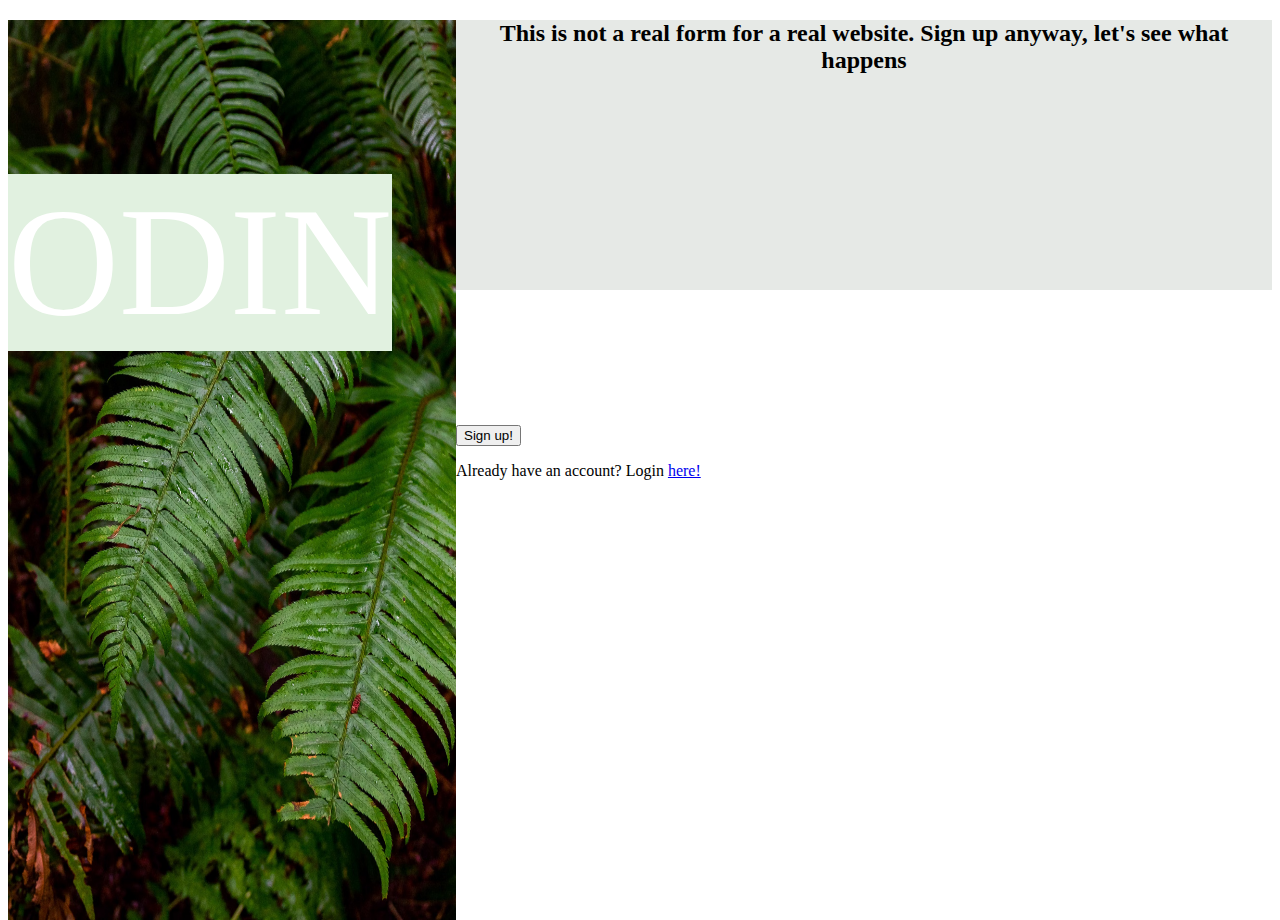
<file: html-boilerplate/odin/index.html>
<!DOCTYPE html>
<html lang="en">
<head>
    <meta charset="UTF-8">
    <meta name="viewport" content="width=device-width, initial-scale=1.0">
    <title>Form test</title>
    <link rel="stylesheet" href="./style.css">
</head>
<body>

<div class="odin">
    <img class="sidebar" src="./pic.avif" alt="a closeup fern">
    <p class="od">ODIN</p>
</div>

<div class="header">
    <h2 class="headerText">This is not a real form for a real website.  Sign up anyway, let's see what happens </h2>
</div>

<form>
    <fieldset class="form">
        <legend>Let's do this!</legend>
        
        <label for="firstName">First Name </label>
        <input type="text" id="firstName" name="firstName" placeholder="Chris">

        <label for="lastName">Last Name</label>
        <input type="text" id="lastName" name="lastName" placeholder="Fedosick">

        <br>
        <br>

        <label for="email">email</label>
        <input type="email" id="email" name="email">

        <label for="phone">Phone Number</label>
        <input type="tel" id="phone" name="phone">

        <br>
        <br>
        
        <label for="password">password</label>
        <input type="password" id="password" name="password" required minlength="8">

        <label for="confirmPass">Confirm password</label>
        <input type="password" id="confirmPass" name="confirmPass" required minlength="8">

    </fieldset>
</form>

<button type="button" class="button">Sign up!</button>

<p class="footer"> Already have an account? Login <a href="https://www.google.com" class="login">here!</a> </p>

</body>
</html>
</file>
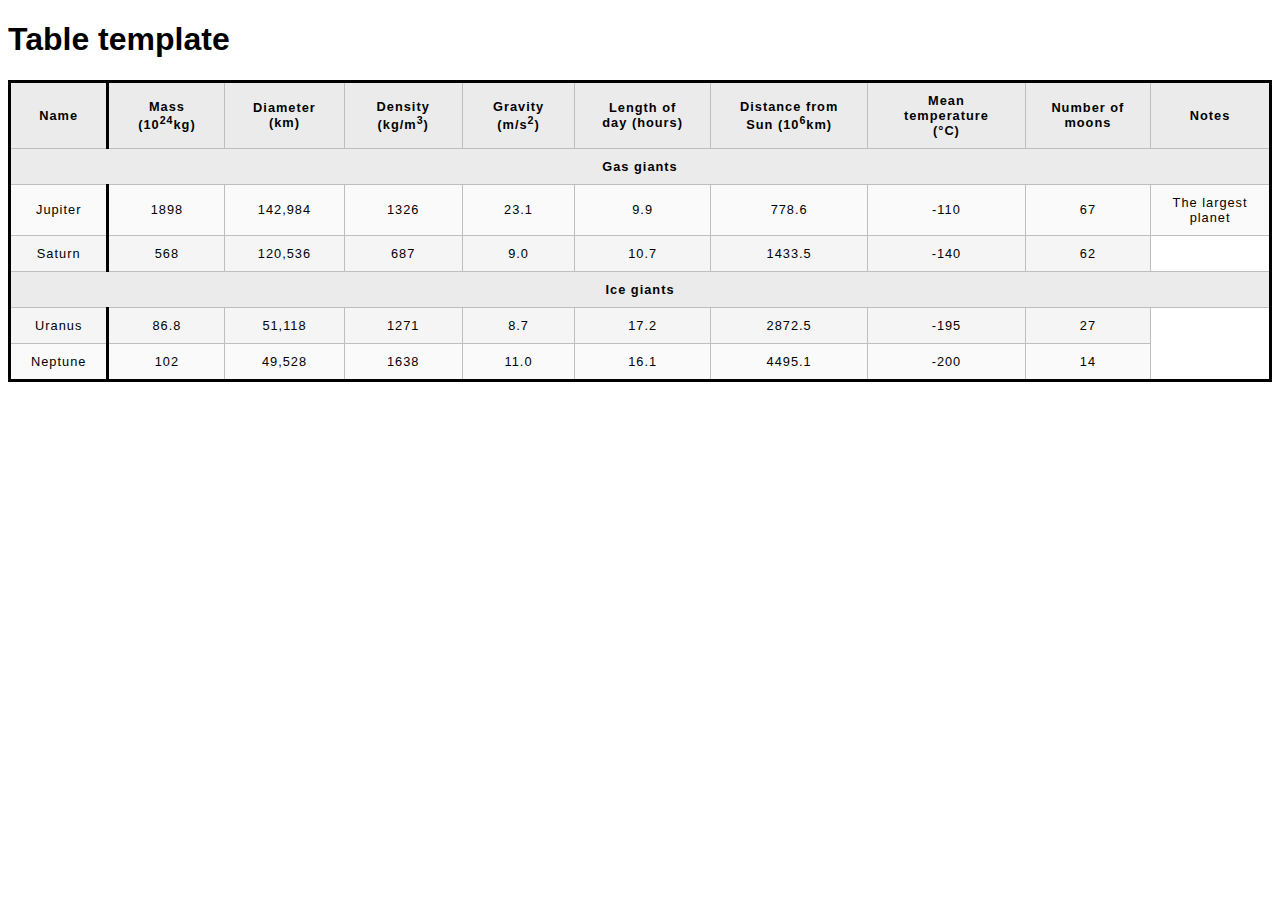
<file: odin/html/index.html>
<!DOCTYPE html>
<html lang="en">
  <head>
    <meta charset="utf-8">
    <meta name="viewport" content="width=device-width">
    <title>Table template</title>
    <link href="minimal-table.css" rel="stylesheet" type="text/css">
  </head>
  <body>
    <h1>Table template</h1>
    <div>
        <table style="border: black solid">
          <colgroup>
            <col style="border: black solid">
          </colgroup>
            <tr>
                <th>Name</th>
                <th>Mass (10<sup>24</sup>kg)</th>
                <th>Diameter (km)</th>
                <th>Density (kg/m<sup>3</sup>)</th>
                <th>Gravity (m/s<sup>2</sup>)</th>
                <th>Length of day (hours)</th>
                <th>Distance from Sun (10<sup>6</sup>km)</th>
                <th>Mean temperature (°C)</th>
                <th>Number of moons</th>
                <th>Notes</th>
            </tr>
            <tr>
            <tr>
              <th colspan="10">Gas giants</th>
            </tr>
                <td>Jupiter</td>
                <td>1898</td>
                <td>142,984</td>
                <td>1326</td>
                <td>23.1</td>
                <td>9.9</td>
                <td>778.6</td>
                <td> -110</td>
                <td>67</td>
                <td>The largest planet</td>
            </tr>
            <tr>
              <td >Saturn</td>
              <td>  568</td>
              <td>  120,536</td>
              <td>  687</td>
              <td>  9.0</td>
              <td>  10.7</td>
              <td>  1433.5</td>
              <td>  -140</td>
              <td>  62</td>
            </tr>
                
            <tr>
              <th colspan="10">Ice giants</th>
            </tr>
            <tr>
              <td>Uranus</td>
              <td>86.8</td>
              <td>51,118</td>
              <td>1271</td>
              <td>8.7</td>
              <td>17.2</td>
              <td>2872.5</td>
              <td>-195</td>
              <td>27</td>
            </tr>
            <tr>
              <td>Neptune</td>
              <td>102</td>
              <td>49,528</td>
              <td>1638</td>
              <td>11.0</td>
              <td>16.1</td>
              <td>4495.1</td>
              <td>-200</td>
              <td>14</td>
            </tr>


                
                
                
              
            </tr>
        </table>
    </div>


  </body>
</html>
</file>
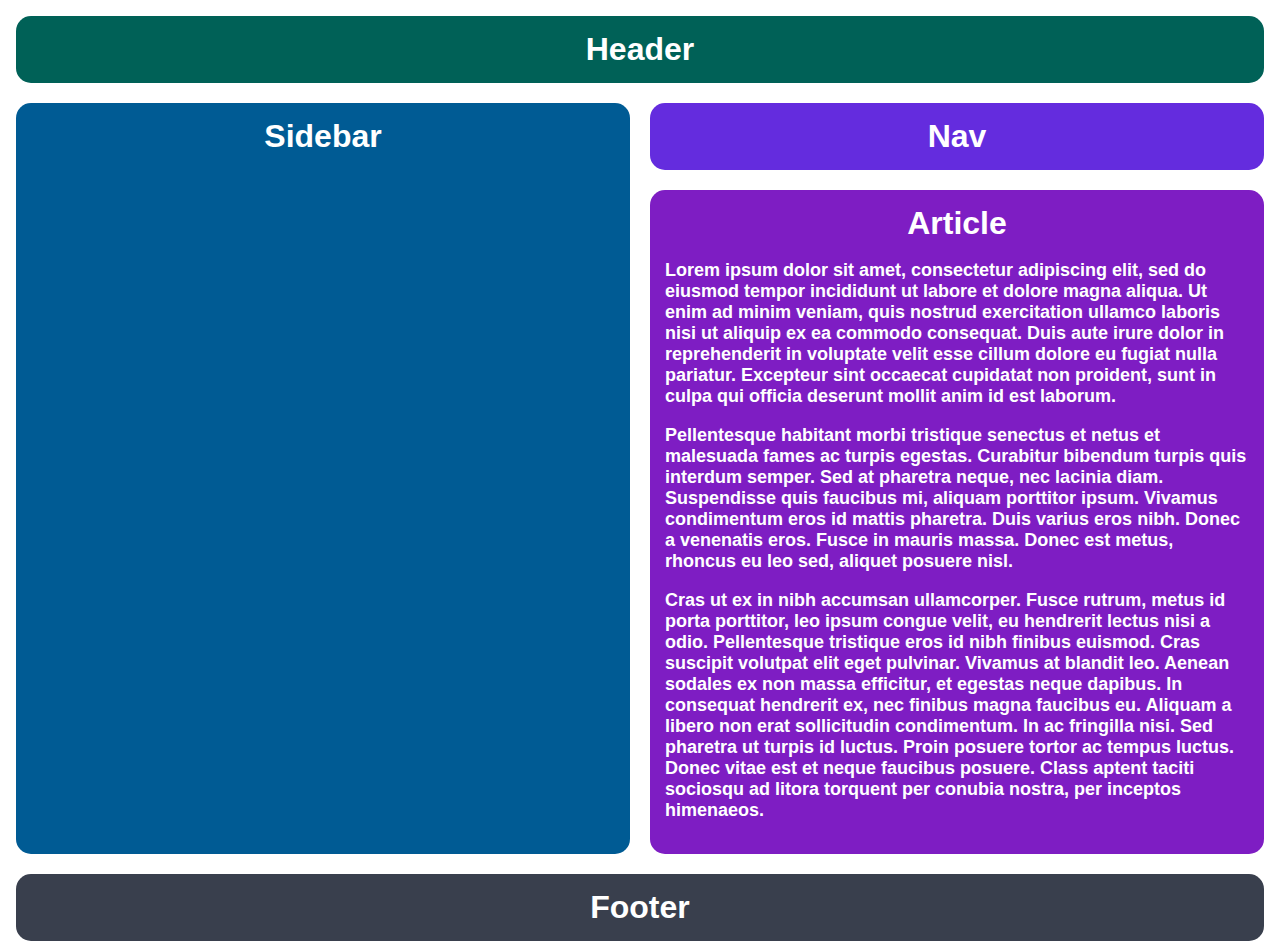
<file: html-boilerplate/odin/grid-01/index.html>
<!DOCTYPE html>
<html lang="en">
  <head>
    <meta charset="UTF-8">
    <meta http-equiv="X-UA-Compatible" content="IE=edge">
    <meta name="viewport" content="width=device-width, initial-scale=1.0">
    <title>The Holy Grail</title>
    <link rel="stylesheet" href="style.css">
  </head>
  <body>
    <div class="container">
      <div class="header">Header</div>
      <div class="sidebar">Sidebar</div>
      <div class="nav">Nav</div>
      <div class="article">Article
        <p>Lorem  ipsum dolor sit amet, consectetur adipiscing elit, sed do eiusmod tempor incididunt ut labore et dolore magna aliqua. Ut enim ad minim veniam, quis nostrud exercitation ullamco laboris nisi ut aliquip ex ea commodo consequat. Duis aute irure dolor in reprehenderit in voluptate velit esse cillum dolore eu fugiat nulla pariatur. Excepteur sint occaecat cupidatat non proident, sunt in culpa qui officia deserunt mollit anim id est laborum.</p>
        <p>Pellentesque habitant morbi tristique senectus et netus et malesuada fames ac turpis egestas. Curabitur bibendum turpis quis interdum semper. Sed at pharetra neque, nec lacinia diam. Suspendisse quis faucibus mi, aliquam porttitor ipsum. Vivamus condimentum eros id mattis pharetra. Duis varius eros nibh. Donec a venenatis eros. Fusce in mauris massa. Donec est metus, rhoncus eu leo sed, aliquet posuere nisl.</p>
        <p>Cras ut ex in nibh accumsan ullamcorper. Fusce rutrum, metus id porta porttitor, leo ipsum congue velit, eu hendrerit lectus nisi a odio. Pellentesque tristique eros id nibh finibus euismod. Cras suscipit volutpat elit eget pulvinar. Vivamus at blandit leo. Aenean sodales ex non massa efficitur, et egestas neque dapibus. In consequat hendrerit ex, nec finibus magna faucibus eu. Aliquam a libero non erat sollicitudin condimentum. In ac fringilla nisi. Sed pharetra ut turpis id luctus. Proin posuere tortor ac tempus luctus. Donec vitae est et neque faucibus posuere. Class aptent taciti sociosqu ad litora torquent per conubia nostra, per inceptos himenaeos.</p>
      </div>
      <div class="footer">Footer</div>
    </div>
  </body>
</html>
</file>
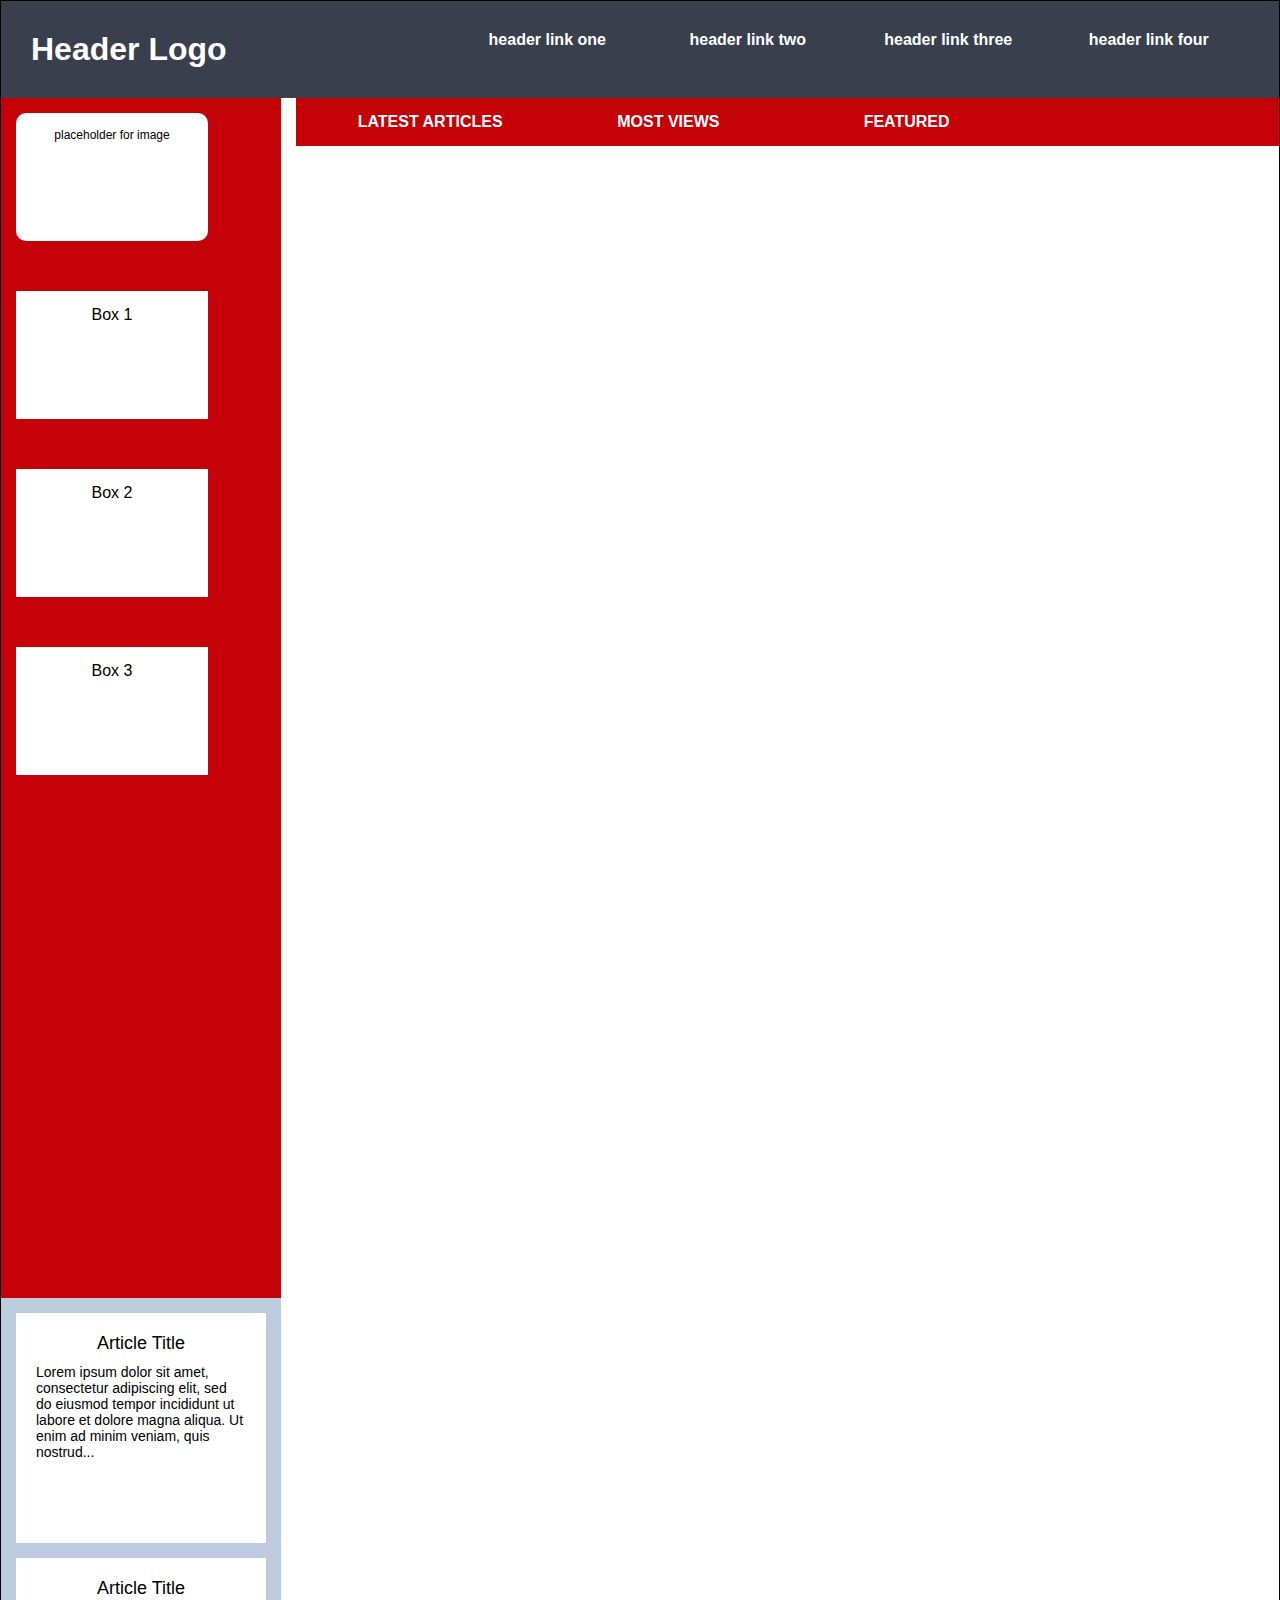
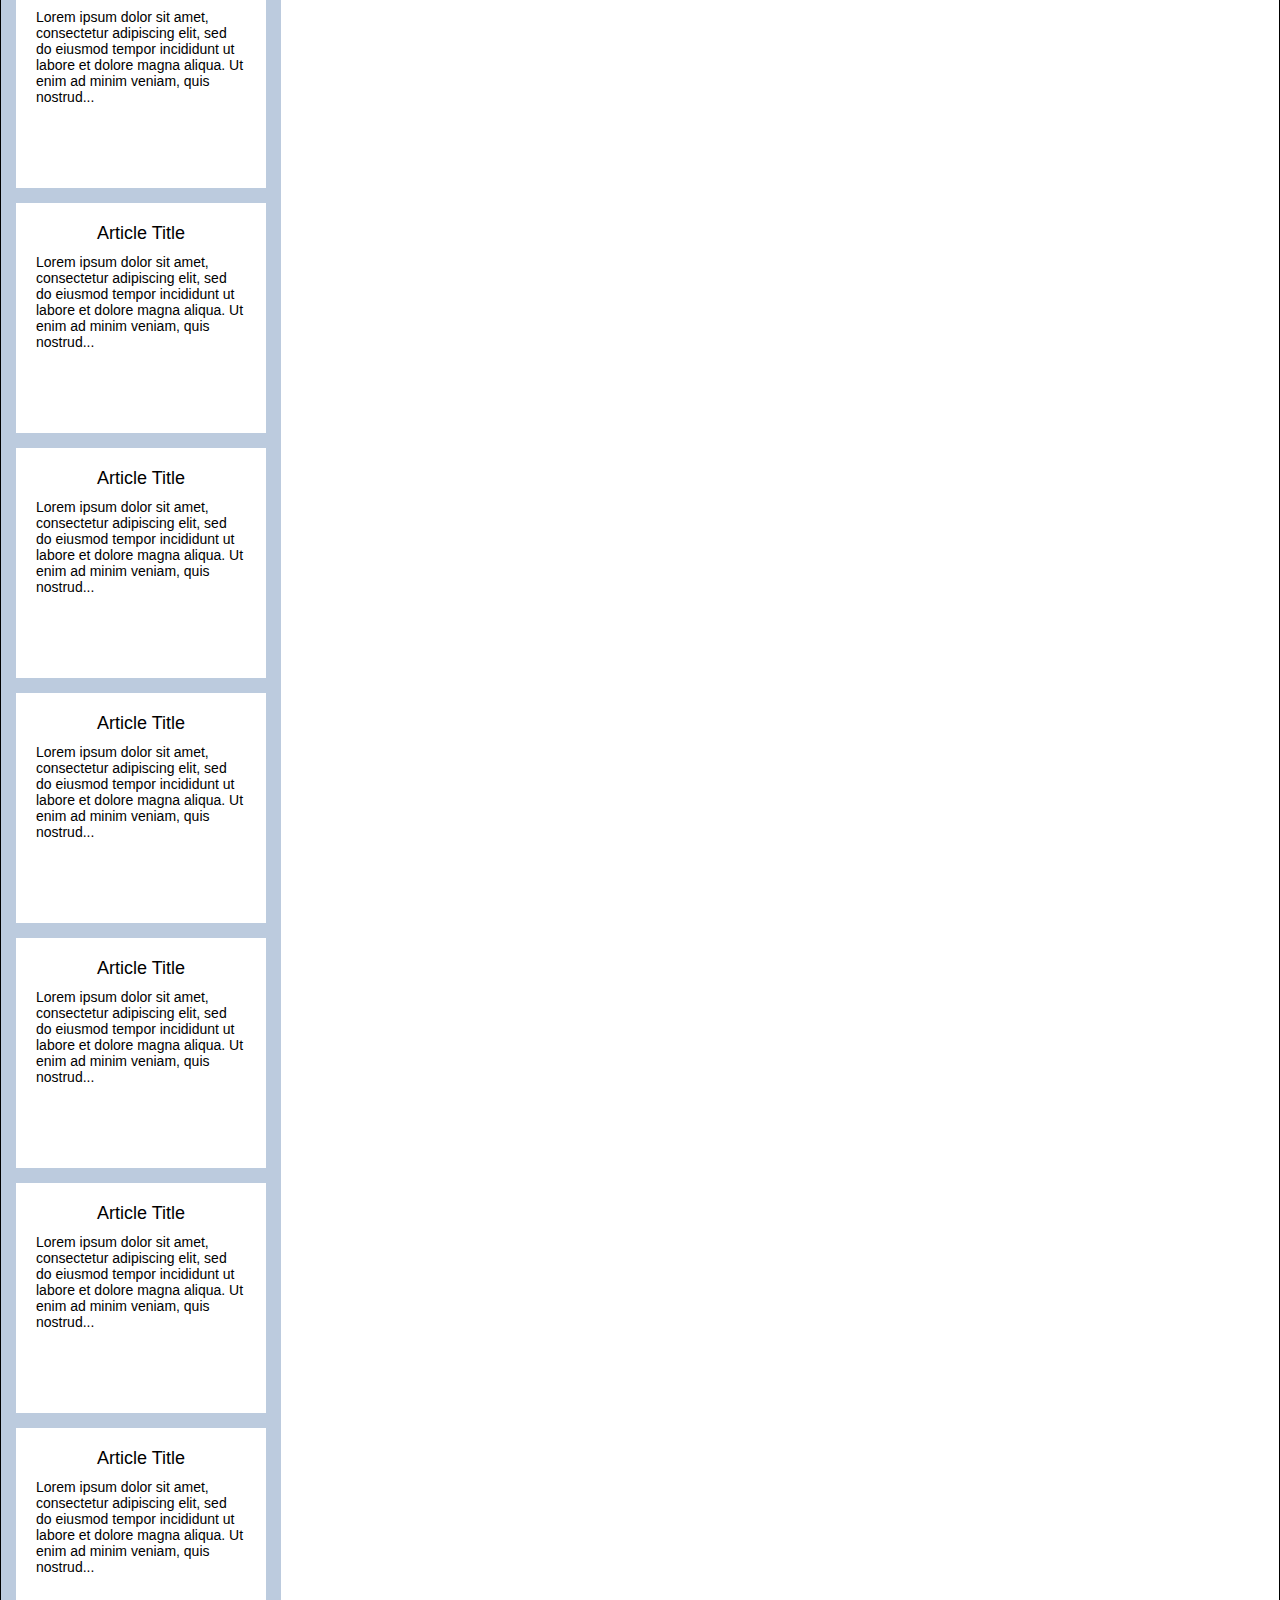
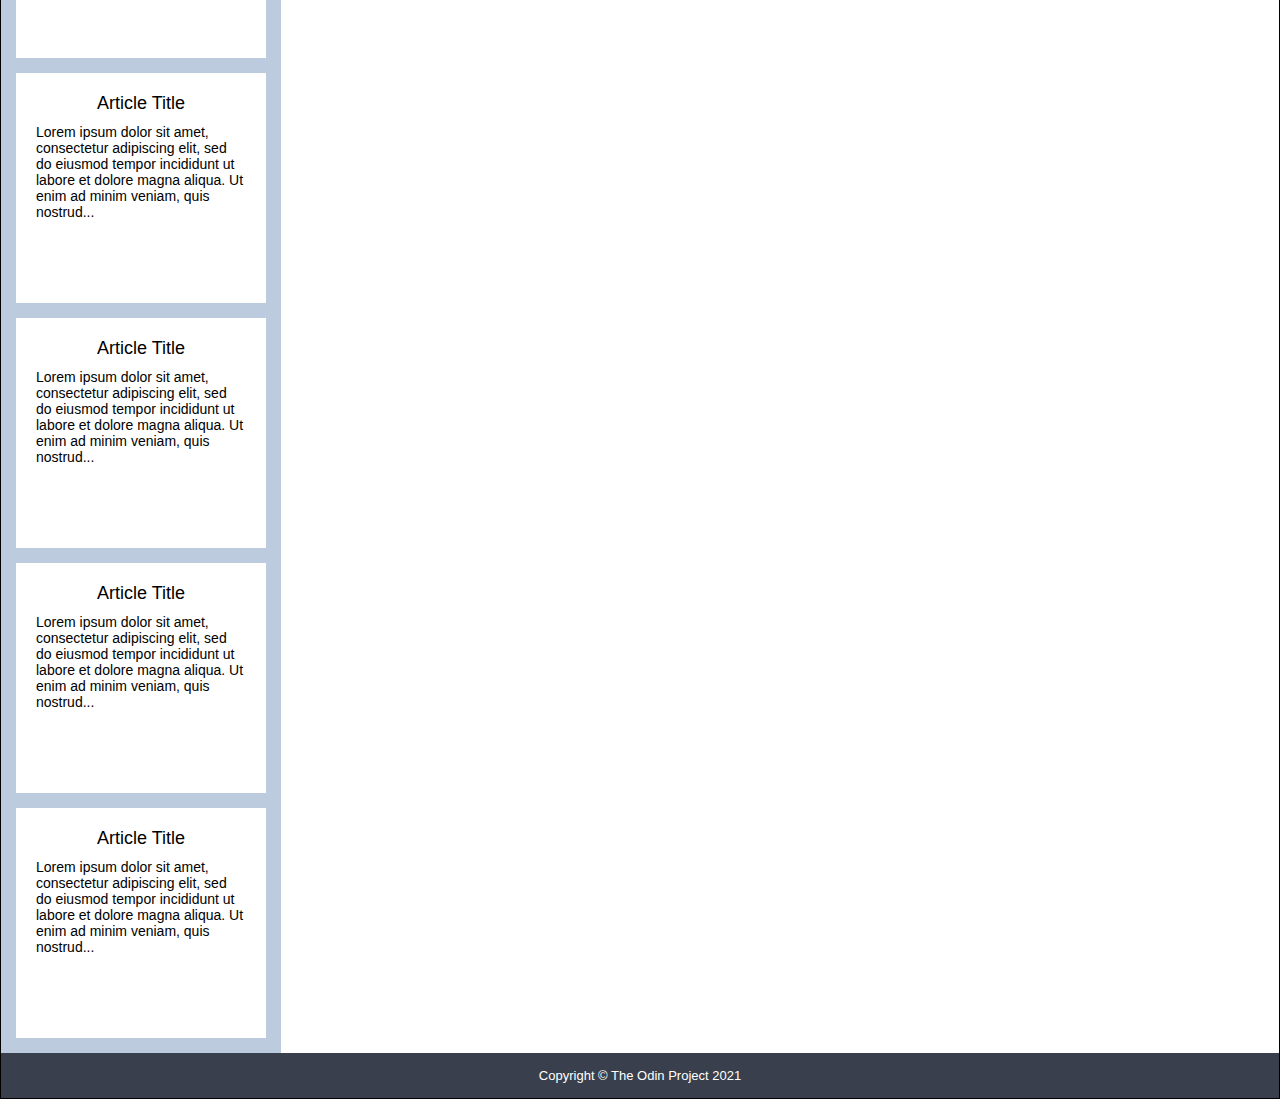
<file: html-boilerplate/odin/grid-03/index.html>
<!DOCTYPE html>
<html lang="en">
  <head>
    <meta charset="UTF-8">
    <meta http-equiv="X-UA-Compatible" content="IE=edge">
    <meta name="viewport" content="width=device-width, initial-scale=1.0">
    <title>Holy Grail Mockup</title>
    <link rel="stylesheet" href="style.css">
  </head>
  <body>
    <div class="container">

      <div class="header">
        <div class="logo">Header Logo</div>
        <div class="menu">
          <ul>
            <li>header link one</li>
            <li>header link two</li>
            <li>header link three</li>
            <li>header link four</li>
          </ul>
        </div>
      </div>

      <div class="sidebar">
        <div class="photo">
          <p>placeholder for image</p>    
        </div>
        <div class="side-content">Box 1
        </div>
        <div class="side-content">Box 2
        </div>
        <div class="side-content">Box 3
        </div>
      </div>

      <div class="nav">
        <ul>
          <li>Latest Articles</li>
          <li>Most Views</li>
          <li>Featured</li>
        </ul>
      </div>

      <div class="article">
        <div class="card">
          <p class="title">Article Title</p>
          <p>Lorem ipsum dolor sit amet, consectetur adipiscing elit, sed do eiusmod tempor incididunt ut labore et dolore magna aliqua. Ut enim ad minim veniam, quis nostrud...</p>
        </div>
        <div class="card">
          <p class="title">Article Title</p>
          <p>Lorem ipsum dolor sit amet, consectetur adipiscing elit, sed do eiusmod tempor incididunt ut labore et dolore magna aliqua. Ut enim ad minim veniam, quis nostrud...</p>
        </div>
        <div class="card">
          <p class="title">Article Title</p>
          <p>Lorem ipsum dolor sit amet, consectetur adipiscing elit, sed do eiusmod tempor incididunt ut labore et dolore magna aliqua. Ut enim ad minim veniam, quis nostrud...</p>
        </div>
        <div class="card">
          <p class="title">Article Title</p>
          <p>Lorem ipsum dolor sit amet, consectetur adipiscing elit, sed do eiusmod tempor incididunt ut labore et dolore magna aliqua. Ut enim ad minim veniam, quis nostrud...</p>
        </div>
        <div class="card">
          <p class="title">Article Title</p>
          <p>Lorem ipsum dolor sit amet, consectetur adipiscing elit, sed do eiusmod tempor incididunt ut labore et dolore magna aliqua. Ut enim ad minim veniam, quis nostrud...</p>
        </div>
        <div class="card">
          <p class="title">Article Title</p>
          <p>Lorem ipsum dolor sit amet, consectetur adipiscing elit, sed do eiusmod tempor incididunt ut labore et dolore magna aliqua. Ut enim ad minim veniam, quis nostrud...</p>
        </div>
        <div class="card">
          <p class="title">Article Title</p>
          <p>Lorem ipsum dolor sit amet, consectetur adipiscing elit, sed do eiusmod tempor incididunt ut labore et dolore magna aliqua. Ut enim ad minim veniam, quis nostrud...</p>
        </div>
        <div class="card">
          <p class="title">Article Title</p>
          <p>Lorem ipsum dolor sit amet, consectetur adipiscing elit, sed do eiusmod tempor incididunt ut labore et dolore magna aliqua. Ut enim ad minim veniam, quis nostrud...</p>
        </div>
        <div class="card">
          <p class="title">Article Title</p>
          <p>Lorem ipsum dolor sit amet, consectetur adipiscing elit, sed do eiusmod tempor incididunt ut labore et dolore magna aliqua. Ut enim ad minim veniam, quis nostrud...</p>
        </div>
        <div class="card">
          <p class="title">Article Title</p>
          <p>Lorem ipsum dolor sit amet, consectetur adipiscing elit, sed do eiusmod tempor incididunt ut labore et dolore magna aliqua. Ut enim ad minim veniam, quis nostrud...</p>
        </div>
        <div class="card">
          <p class="title">Article Title</p>
          <p>Lorem ipsum dolor sit amet, consectetur adipiscing elit, sed do eiusmod tempor incididunt ut labore et dolore magna aliqua. Ut enim ad minim veniam, quis nostrud...</p>
        </div>
        <div class="card">
          <p class="title">Article Title</p>
          <p>Lorem ipsum dolor sit amet, consectetur adipiscing elit, sed do eiusmod tempor incididunt ut labore et dolore magna aliqua. Ut enim ad minim veniam, quis nostrud...</p>
        </div>
      </div>

      <div class="footer">
        <p>Copyright © The Odin Project 2021</p>
      </div>
      
    </div>
  </body>
</html>
</file>
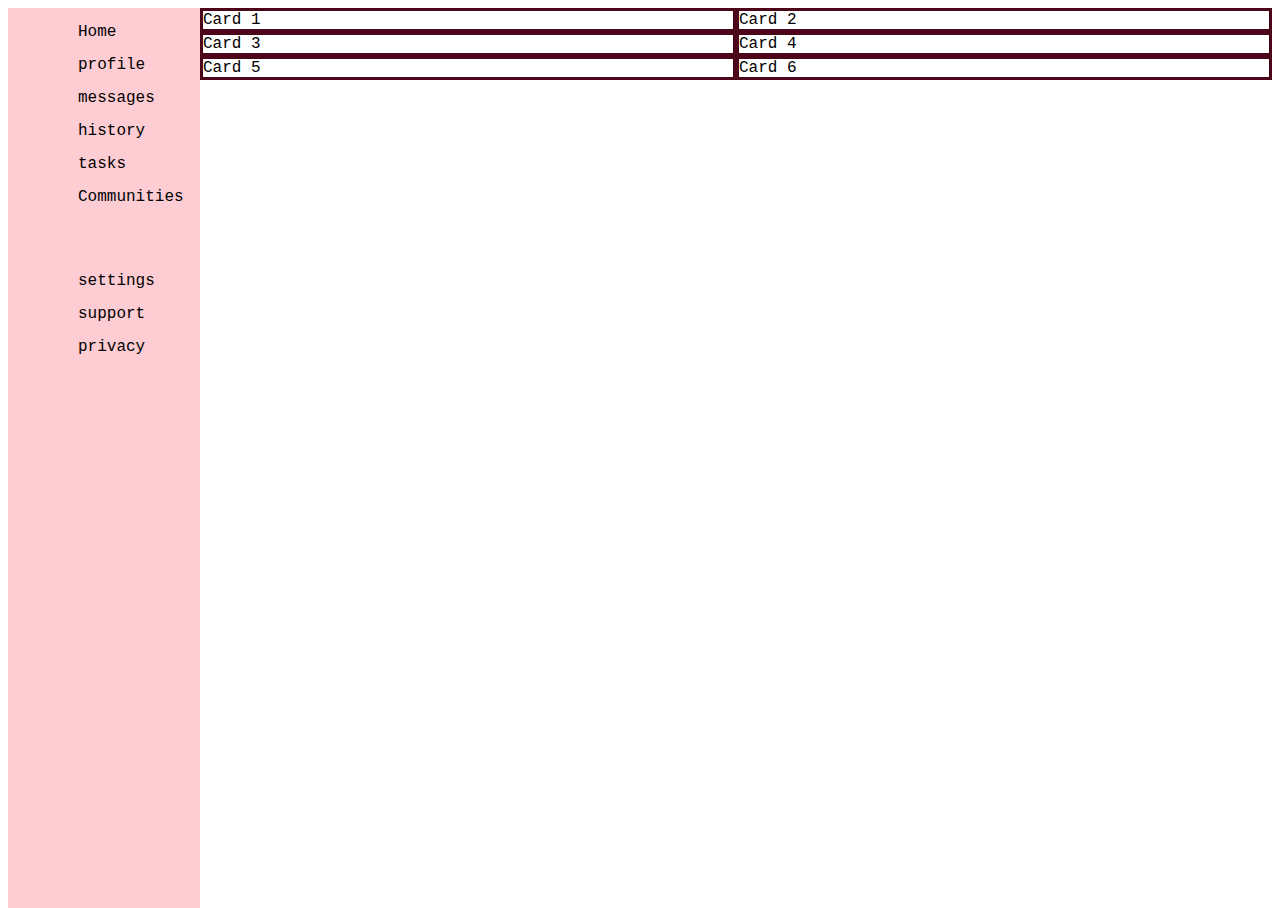
<file: html-boilerplate/odin/grid-final/index.html>
<!DOCTYPE html>
<html lang="en">
<head>
    <meta charset="UTF-8">
    <meta name="viewport" content="width=device-width, initial-scale=1.0">
    <title>Dashboard Test</title>
    <link rel="stylesheet" href="style.css">
</head>
<body>
    
        <div class="links">
            <ul class="upper">
                <li>Home</li>
                <li>profile</li>
                <li>messages</li>
                <li>history</li>
                <li>tasks</li>
                <li>Communities</li>
            </ul>
            <br><br>
            <ul class="lower">
                <li>settings</li>
                <li>support</li>
                <li>privacy</li>
            </ul>
        </div>
        <div class="main">
            <div class="card">
                Card 1
            </div>
            <div class="card">
                Card 2
            </div>
            <div class="card">
                Card 3
            </div>
            <div class="card">
                Card 4
            </div>
            <div class="card">
                Card 5
            </div>
            <div class="card">
                Card 6
            </div>

        </div>
    
</body>
</html>
</file>
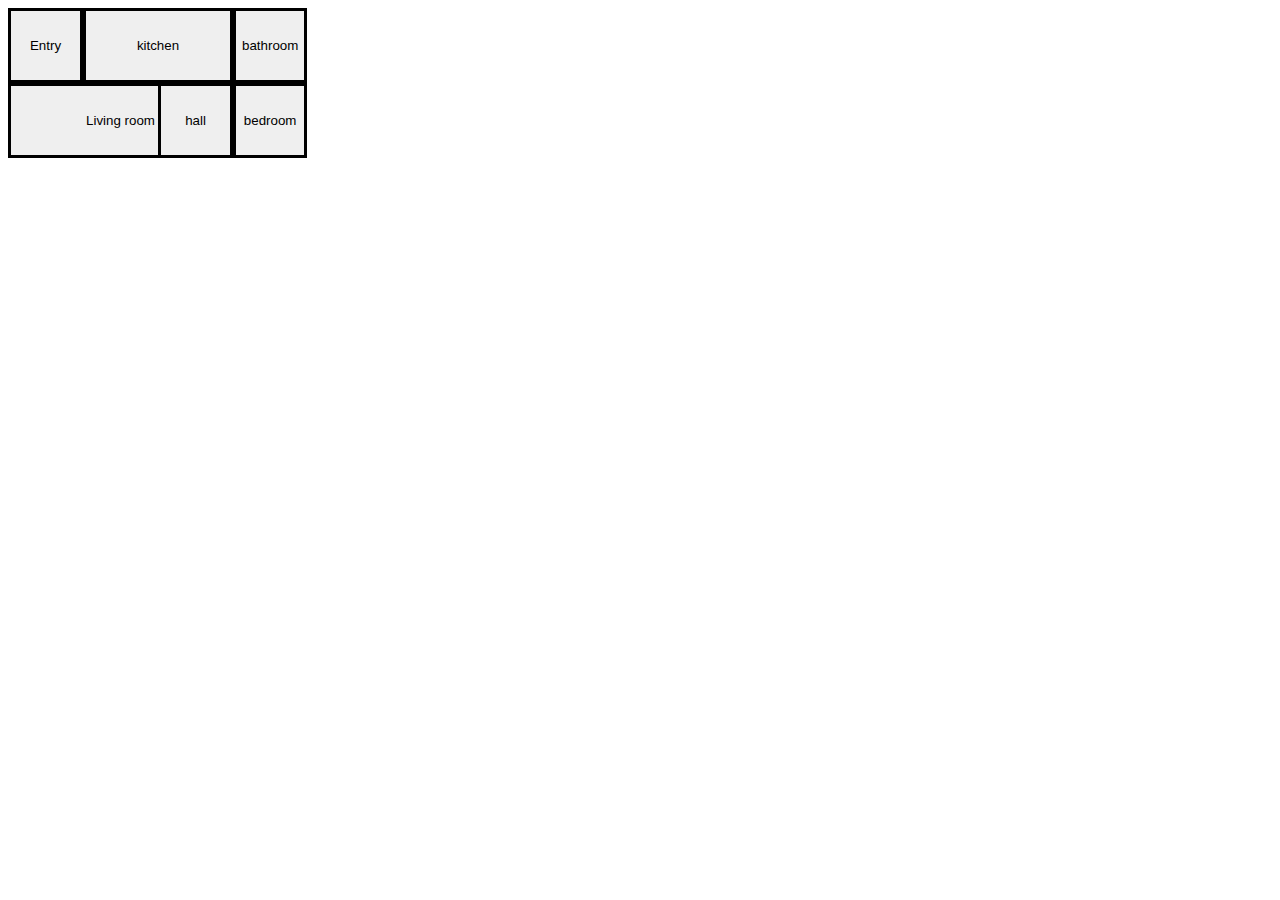
<file: html-boilerplate/odin/grid/index.html>
<!DOCTYPE html>
<html lang="en">
<head>
    <meta charset="UTF-8">
    <meta name="viewport" content="width=device-width, initial-scale=1.0">
    <title>grid test</title>
    <link rel="stylesheet" href="./style.css">
</head>
<body>
    <div class="grid-container">
        <button class="card" id="entry">Entry</button>
        <button class="card" id="test">kitchen</button>
        <button class="card" id="living">Living room</button>
        <button class="card" id="hall">hall</button>
        <button class="card" id="bathroom">bathroom</button>
        <button class="card" id="bedroom">bedroom</button>
    </div>
    
</body>
</html>
</file>
<file: html-boilerplate/odin/style.css>
.sidebar
{
    height: 100vh;
    width: 35vw;
    float: left;
}

.odin
{
   position: relative;
   font-size: 12vw;
   
}

.od
{
    position: absolute;
    color: white;
    background-color: #e1f1e0;
}

.header
{
    background-color: #e6e9e6;
    top: 0;
    height: 30vh;
    text-align: center;
}

:valid
{
    background-color: #c1f1c7;
}

:invalid
{
    visibility: hidden;
    background-color: #e7766d;
}

label
{
    padding: 20px;
    gap: 20px;
    margin-bottom: 20px;
}
</file>
<file: odin/html/minimal-table.css>
html {
    font-family: sans-serif;
  }
  
  table {
    border-collapse: collapse;
    border: 2px solid rgb(200,200,200);
    letter-spacing: 1px;
    font-size: 0.8rem;
  }
  
  td, th {
    border: 1px solid rgb(190,190,190);
    padding: 10px 20px;
  }
  
  th {
    background-color: rgb(235,235,235);
  }
  
  td {
    text-align: center;
  }
  
  tr:nth-child(even) td {
    background-color: rgb(250,250,250);
  }
  
  tr:nth-child(odd) td {
    background-color: rgb(245,245,245);
  }
  
  caption {
    padding: 10px;
  }
</file>
<file: html-boilerplate/odin/grid-01/style.css>
body,
html {
  height: 100%;
  margin: 0;
}

.container {
  text-align: center;
  height: 100%;
  padding: 16px;
  box-sizing: border-box;

  display: grid;
  grid-template-columns: repeat(2, 1fr)  /*15vw 80vw*/;
  grid-template-rows: repeat(2, 1fr) repeat(1, 3fr) repeat(1, 1fr)  /*100px 100px 500px 100px*/;
  gap: 20px
  
}

.container div {
  padding: 15px;
  font-size: 32px;
  font-family: Helvetica;
  font-weight: bold;
  color: white;
  border-radius: 15px;
  
}

.header {
  background-color: #006157;
  gap: 15px;
  grid-column: 1 / 3;
  grid-row: 1 / 2;
}

.sidebar {
  background-color: #005B94;
  grid-column: 1 / 2;
  grid-row: 2 / 4;

}

.nav {
  background-color: #642cde;
  grid-column: 2 / 3;
  grid-row: 2 / 3;
}

.article {
  background-color: #7E1DC3;
  grid-column: 2 / 3;
  grid-row: 3 / 4;
}

.footer {
  background-color: #393f4d;
  grid-column: 1 / 3;
  grid-row: 4 / 5;
}

.article p {
  font-size: 18px;
  font-family: sans-serif;
  color: white;
  text-align: left;
}
</file>
<file: html-boilerplate/odin/grid-03/style.css>
* {
    margin: 0;
    padding: 0;
  }
  
  .container {
    text-align: center;
  }
  
  .container div {
    padding: 15px;
    font-size: 32px;
    font-family: Helvetica;
    font-weight: bold;
    color: white;
  }
  
  .header {
    background-color: #393f4d;
  }
  
  .menu ul,
  .menu li {
    font-size: 16px;
  }
  
  .sidebar {
    background-color: #C50208;
  }
  
  .sidebar .photo {
    background-color: white;
    color: black;
    font-size: 12px;
    font-weight: normal;
    border-radius: 10px;
  }
  
  
  .sidebar .side-content {
    background-color: white;
    color: black;
    font-size: 16px;
    font-weight: normal;
  }
  
  .nav {
    background-color: #C50208;
  }
  
  .nav ul li {
    font-size: 16px;
    text-transform: uppercase;
  }
  
  .article {
    background-color: #bccbde;
    
  }
  
  .article p {
    font-size: 18px;
    font-family: sans-serif;
    color: white;
    text-align: left;
  }
  
  .article .card {
    background-color: #FFFFFF;
    color: black;
    text-align: center;
  }
  
  .card p {
    color: black;
    font-weight: normal;
    font-size: 14px;
  }
  
  .card .title {
    font-size: 18px;
    text-align: center;
  }
  
  .footer {
    background-color: #393f4d;
  }
  
  .footer p {
    font-size: 13px;
    font-weight: normal;
  }

  .container
  {
    display: grid;
    grid-template-columns: 1fr 4fr;
    
    grid-column-gap: 15px;
    border: 1px black solid;
  }

  .sidebar
  {
    float: left;
    height: 130vh;
    display: grid;
    grid-template-columns:  15vw;
    grid-template-rows: repeat(4, 10vw);
    gap: 50px;
  }

  .side-content
  {
    float: left;
  }


  ul
  {
    list-style-type: none;
  }


.header
{
  grid-column: 1 / 3;
  display: grid;
  grid-template-columns: 1fr 2fr;
}

.logo
{
  justify-self: start;
}



.menu ul, .nav ul
{
  display: grid;
  grid-template-columns: 1fr 1fr 1fr 1fr;
}

.nav
{
  height: 2vh;
}

.article
{
  display: grid;
  grid-template-columns: repeat(auto-fit, minmax(250px, 1fr));
  gap: 15px;
 
}

.article .card {
  height: 200px;
}

.card p {
  padding: 5px;
}

.footer {
  grid-column: 1 / 3;
}
/*-------------
.container {
  display: grid;
  grid-template-columns: 1fr 4fr;
  gap: 4px;
}

.header {
  grid-column: 1 / 3;
  display: grid;
  grid-template-columns: 1fr 2fr;
}

.logo {
  justify-self: start;
}

.menu {
  align-self: center;
}

.menu ul {
  display: grid;
  grid-template-columns: 1fr 1fr 1fr 1fr;
}

.menu ul,
.menu li {
  list-style-type: none;
}

.sidebar {
  grid-row: 2 / 4;
  display: grid;
  gap: 50px;
}

.side-content,
.photo {
  display: grid;
  align-items: center;
}

.nav ul {
  list-style-type: none;
  display: grid;
  grid-template-columns: 1fr 1fr 1fr;
}

.article {
  display: grid;
  grid-template-columns: repeat(auto-fit, minmax(250px, 1fr));
  gap: 15px;
}

.article .card {
  height: 200px;
}

.card p {
  padding: 5px;
}

.footer {
  grid-column: 1 / 3;
}
*/
</file>
<file: html-boilerplate/odin/grid-final/style.css>
*
{
    font-family: ui-monospace, SFMono-Regular, Menlo, Monaco, Consolas, "Liberation Mono", "Courier New", monospace;

}

.upper, .lower
{
    list-style-type: none; 
    margin: 15px;
             
}

li
{
    margin: 15px;   
}
.links
{
    background-color: #fecdd3;
    width: 15vw;
    left: 15px;
    float: left; 
    height: 100vh;
    
}

.main
{
    display: grid;
    grid-template-columns: 1fr 1fr;
    grid-template-rows: 1fr 1fr 1fr;
}

.card
{
    border: solid #4c0519;

}
</file>
<file: html-boilerplate/odin/grid/style.css>
.grid-container
{
    display: inline-grid;
    grid-template: 75px 75px 75px 75px 75px  / 75px 75px 75px;  
   
}

.card
{
  border: 3px black solid;
  justify-content: center;
  text-align: center;
  
}

button:hover
{
    background-color: aqua;
}

button:active
{
    background-color: green;
}

#entry
{
    grid-column: 1 / 2;
    grid-row: 1 / 2;
    
}

#test
{
    grid-column: 2 / 4;
    grid-row: 1 / 2;
    
}

#living
{
    grid-column: 1 / 4 ;
    grid-row: 2 / 3;
    
}

#hall
{
    grid-column: 3 / 4; 
    grid-row: 2 / 3;
}

#bathroom
{
    grid-column: 4 / 6;
    grid-row: 1 / 2; 
    
}

#bedroom
{
    grid-column: 4 / 6;
    grid-row: 2 / 3;
}
</file>
